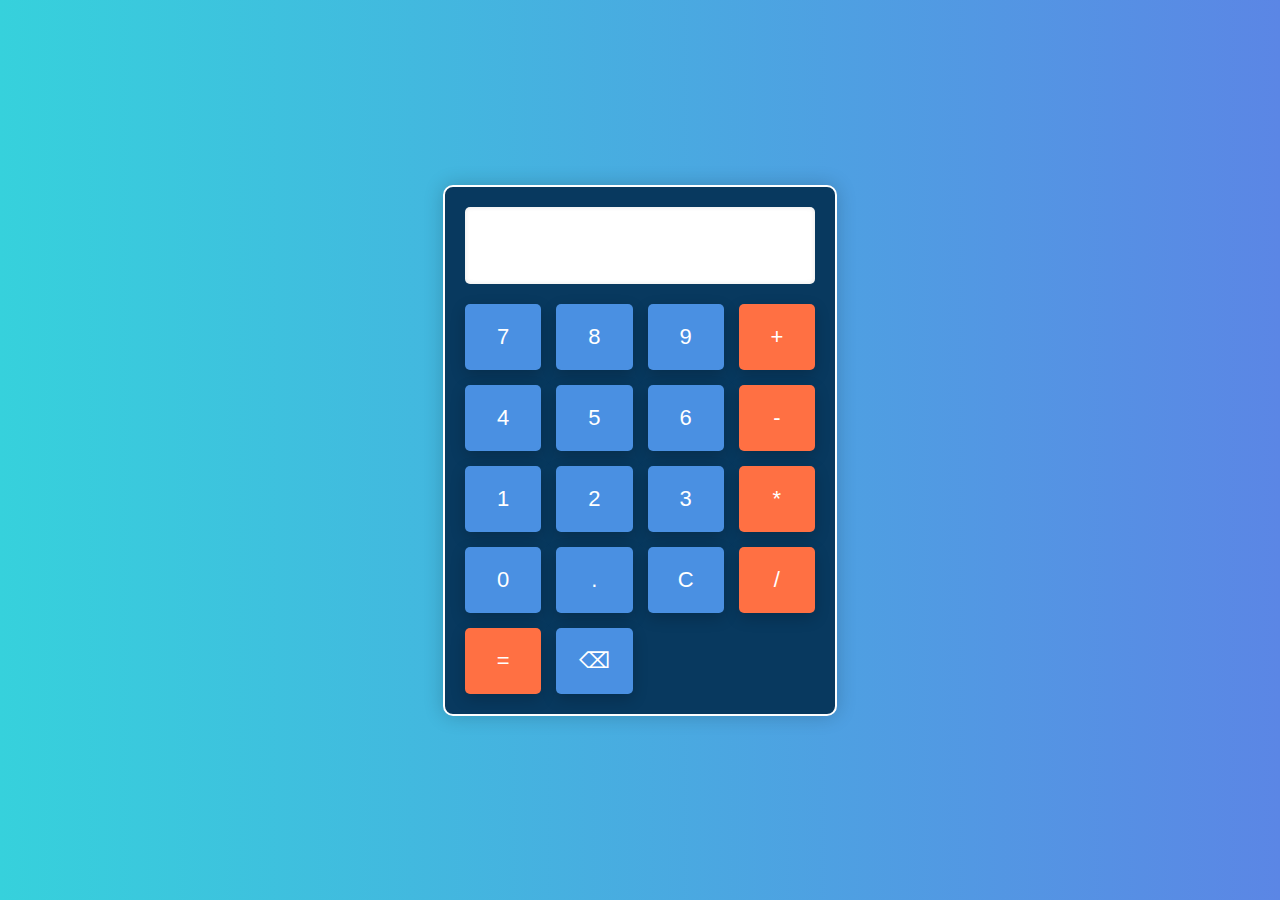
<file: task2/index.html>
<!DOCTYPE html>
<html lang="en">
<head>
    <meta charset="UTF-8">
    <meta name="viewport" content="width=device-width, initial-scale=1.0">
    <title>Simple Calculator</title>
    <link rel="stylesheet" href="styles.css">
</head>
<body>
    <div class="calculator">
        <input type="text" id="display" readonly>
        <div class="keys">
            <button onclick="appendToDisplay('7')">7</button>
            <button onclick="appendToDisplay('8')">8</button>
            <button onclick="appendToDisplay('9')">9</button>
            <button class="operator" onclick="appendToDisplay('+')">+</button>
            <button onclick="appendToDisplay('4')">4</button>
            <button onclick="appendToDisplay('5')">5</button>
            <button onclick="appendToDisplay('6')">6</button>
            <button class="operator" onclick="appendToDisplay('-')">-</button>
            <button onclick="appendToDisplay('1')">1</button>
            <button onclick="appendToDisplay('2')">2</button>
            <button onclick="appendToDisplay('3')">3</button>
            <button class="operator" onclick="appendToDisplay('*')">*</button>
            <button onclick="appendToDisplay('0')">0</button>
            <button onclick="appendToDisplay('.')">.</button>
            <button onclick="clearDisplay()">C</button>
            <button class="operator" onclick="appendToDisplay('/')">/</button>
            <button class="operator" onclick="calculate()">=</button>
            <button onclick="backspace()">⌫</button>
        </div>
    </div>
    <script src="script.js"></script>
</body>
</html>
</file>
<file: task2/styles.css>
body {
    display: flex;
    justify-content: center;
    align-items: center;
    height: 100vh;
    margin: 0;
    font-family: Arial, sans-serif;
    background: linear-gradient(to right, #36d1dc, #5b86e5);
}

.calculator {
    border: 2px solid #fff;
    border-radius: 10px;
    padding: 20px;
    box-shadow: 0 0 20px rgba(0, 0, 0, 0.2);
    background-color: #08395F;
    width: 350px;
    transition: transform 0.2s ease-in-out;
}

.calculator:hover {
    transform: scale(1.05);
}

#display {
    width: 100%;
    padding: 20px;
    font-size: 32px;
    margin-bottom: 20px;
    box-sizing: border-box;
    border: none;
    border-radius: 5px;
    background-color: #fff;
    color: #08395F;
    text-align: right;
    box-shadow: inset 0 0 5px rgba(0, 0, 0, 0.1);
}

.keys {
    display: grid;
    grid-template-columns: repeat(4, 1fr);
    grid-gap: 15px;
}

button {
    padding: 20px;
    font-size: 22px;
    background-color: #4A90E2;
    color: #fff;
    border: none;
    border-radius: 5px;
    cursor: pointer;
    transition: background-color 0.3s ease, transform 0.2s ease;
    box-shadow: 0 5px 15px rgba(0, 0, 0, 0.2);
}

button:hover {
    background-color: #357ABD;
}

button:active {
    background-color: #2C6BA0;
    transform: scale(0.95);
}

button.operator {
    background-color: #FF7043;
}

button.operator:hover {
    background-color: #E64A19;
}

button.operator:active {
    background-color: #D84315;
}
</file>
